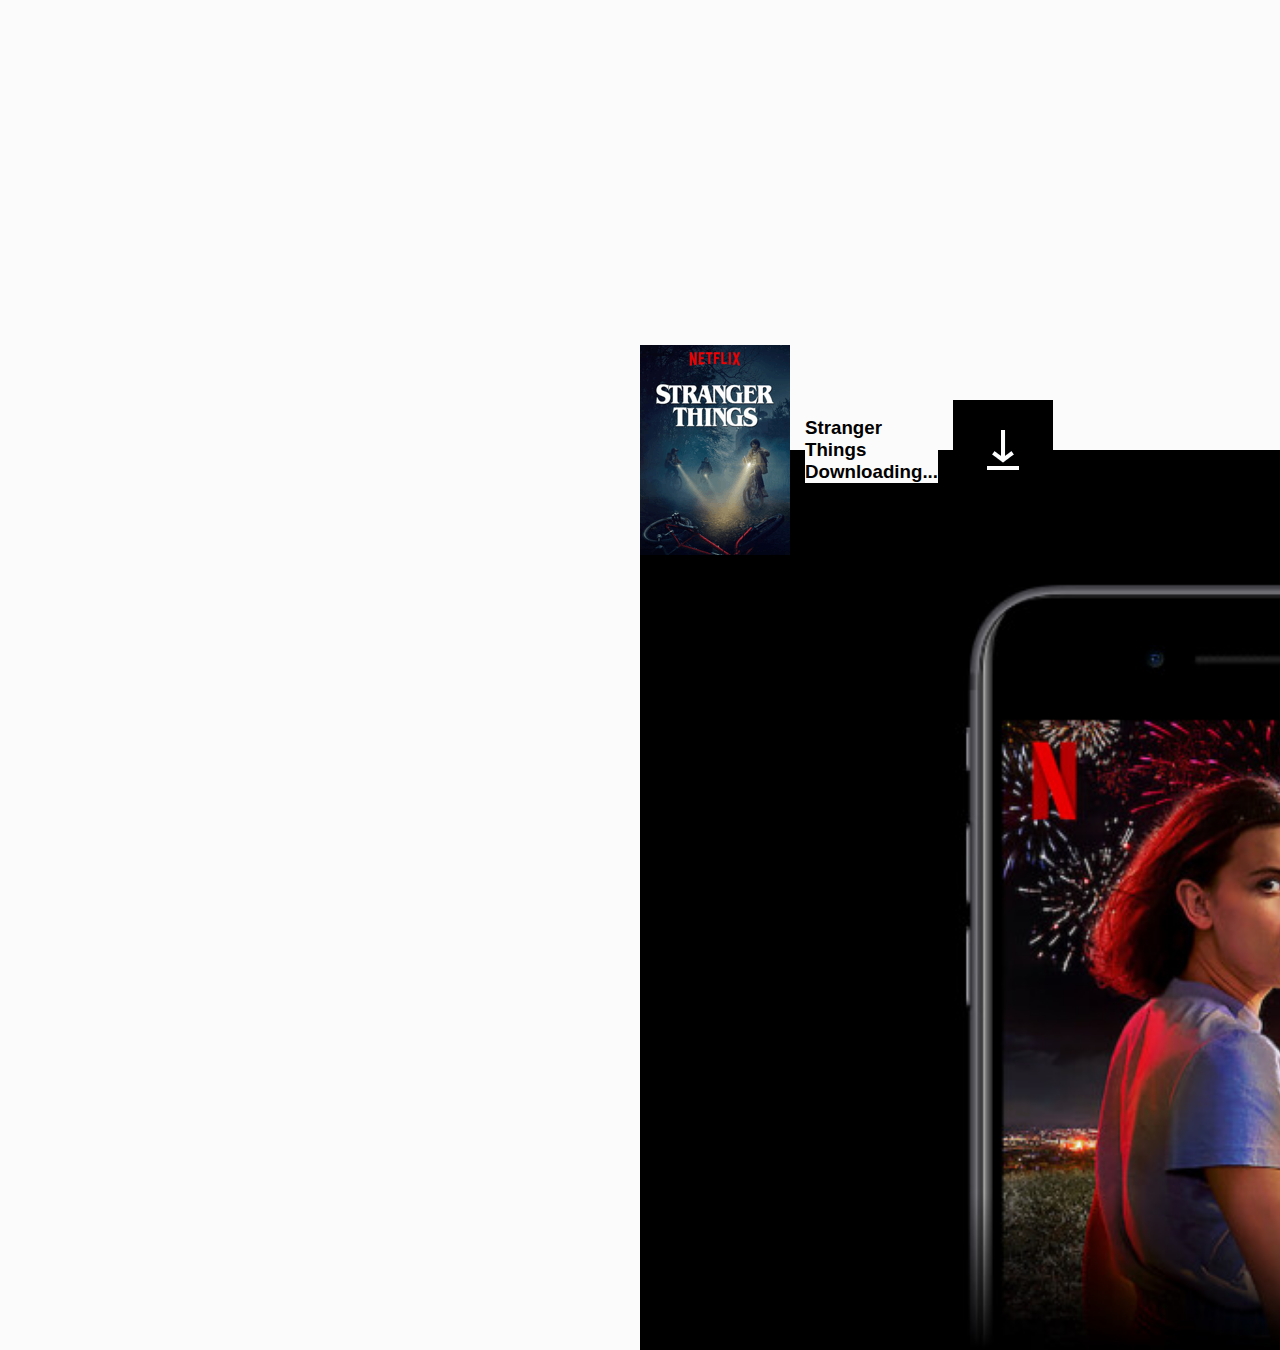
<file: HW1/index.html>
<!DOCTYPE html>
<html lang="en">
<head>
    <meta charset="UTF-8">
    <meta name="viewport" content="width=device-width, initial-scale=1.0">
    <title>CSS HW1</title>
    <meta name="description" content="netfix page for stranger things">
    <meta name="keywords" content="stranger_things, webseries, netfix">
    <meta name="author" content="Teja">
    <link rel="stylesheet" href="style.css">
</head>
<body>
    <main class="netfix-series-display">
            <img src="Images/backgroundimg.jpg" alt="stranger_things-background_img" class="background_img"/>

            
            <div class="options-layover" >
                
                <img src="Images/picindialog.png" alt="stranger-things-dialog_img" />
                
                <div class="download-option">
                    
                    <h3 class="series_name">Stranger Things</h3>
                    <h3 class="download-status">Downloading...</h3>

                </div>
                
                <img src="Images/gifindialog.gif" alt="Clickable download_gif" class="Clickable-download_gif" />
            
            </div>

    </main>
</body>
</html>
</file>
<file: HW1/style.css>
* {
    padding: 0;
    margin: 0;
    box-sizing: border-box;
    background-color: rgb(252, 251, 251);
    font-family: sans-serif;
}

body {
    display: flex;
    justify-content: center; 
    align-items: center; 
    height: 100vh; 
    margin: 0;
}

.netfix-series-display {
    position: relative; 
}

.background_img {
    position: absolute;
    top: 0;
    left: 0;
    width: auto; 
    height: 100vh;
    object-fit: cover;
    z-index: 1;
}

.options-layover {
    position: absolute;
    left: 50%; 
    top: 75%; 
    transform: translate(-50%, -75%); 
    max-width: 100%; 
    max-height: 100%;
    z-index: 2; 
}

.options-layover {
    position: absolute;
    left: 50%; 
    top: 75%; 
    transform: translateX(-50%);
    display: flex;
    justify-content: flex-start; 
    align-items: center; 
    gap: 15px; 
    z-index: 2; 
}
</file>
